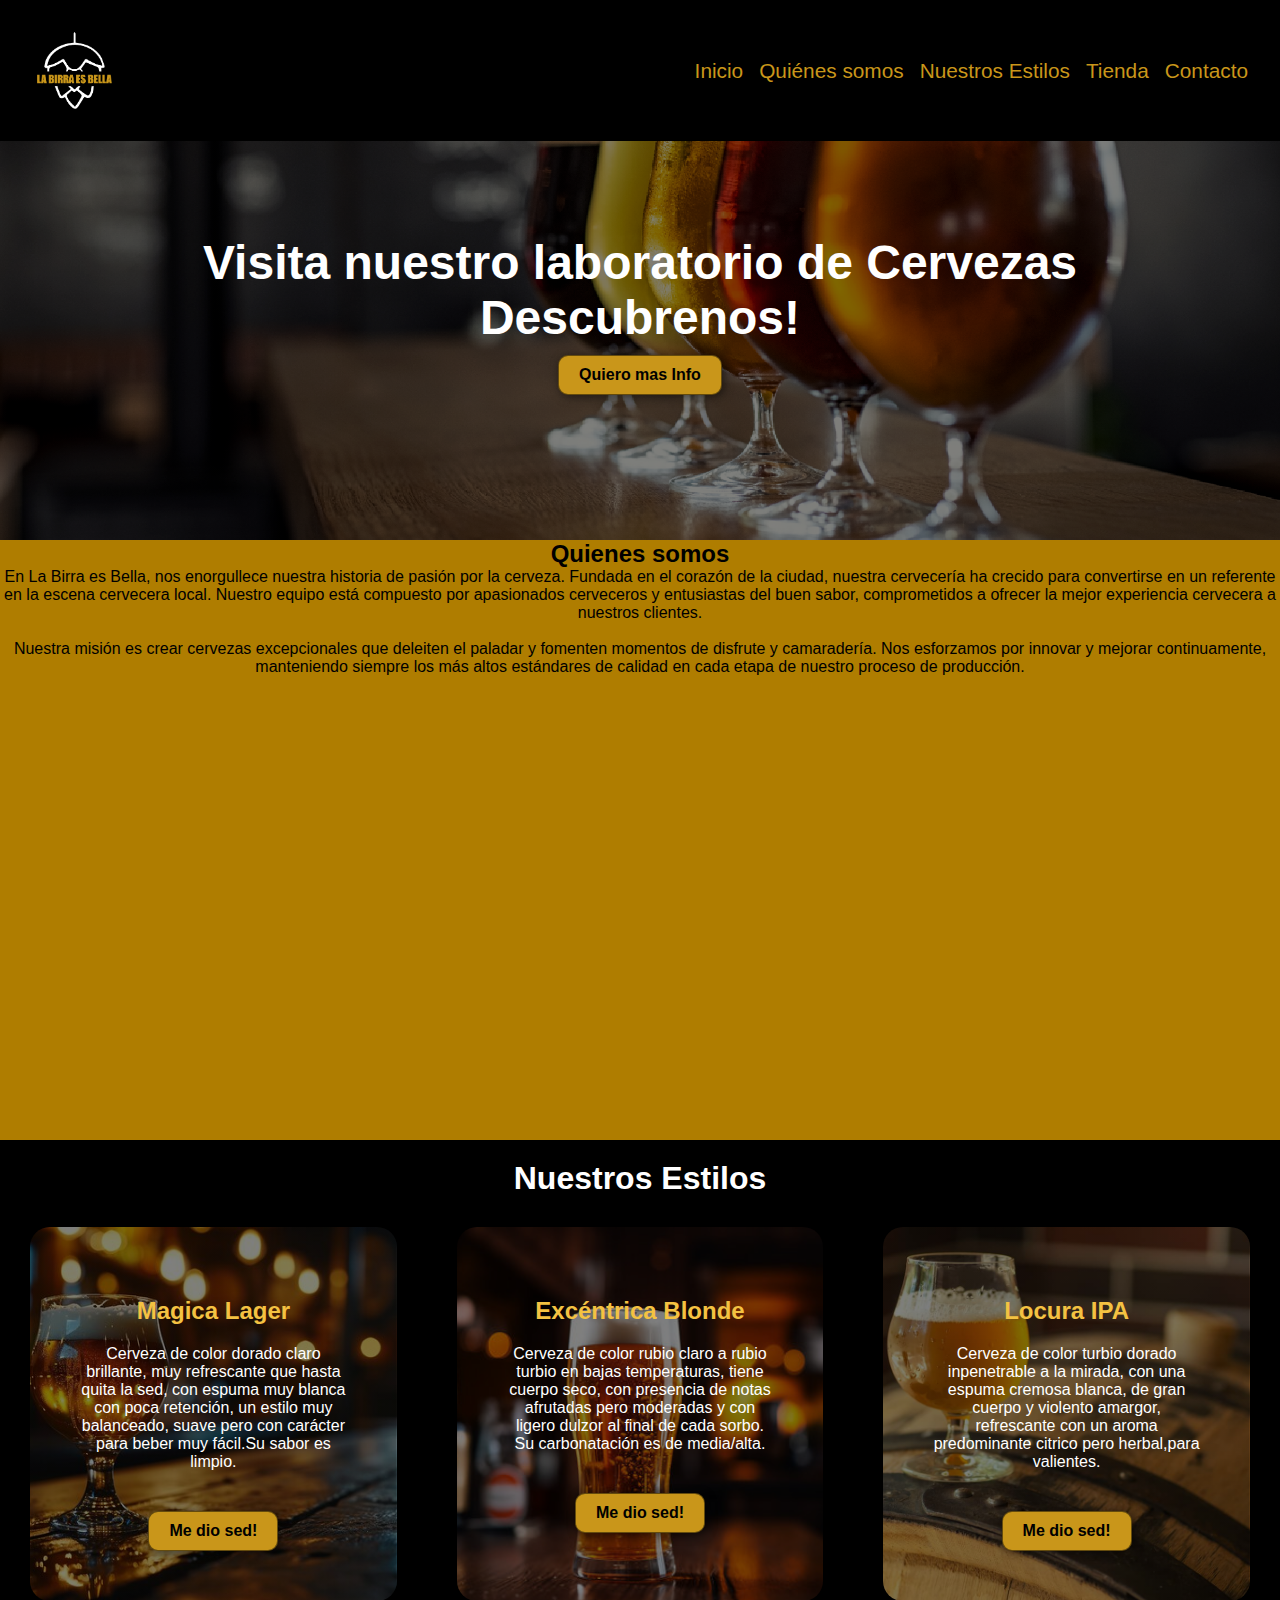
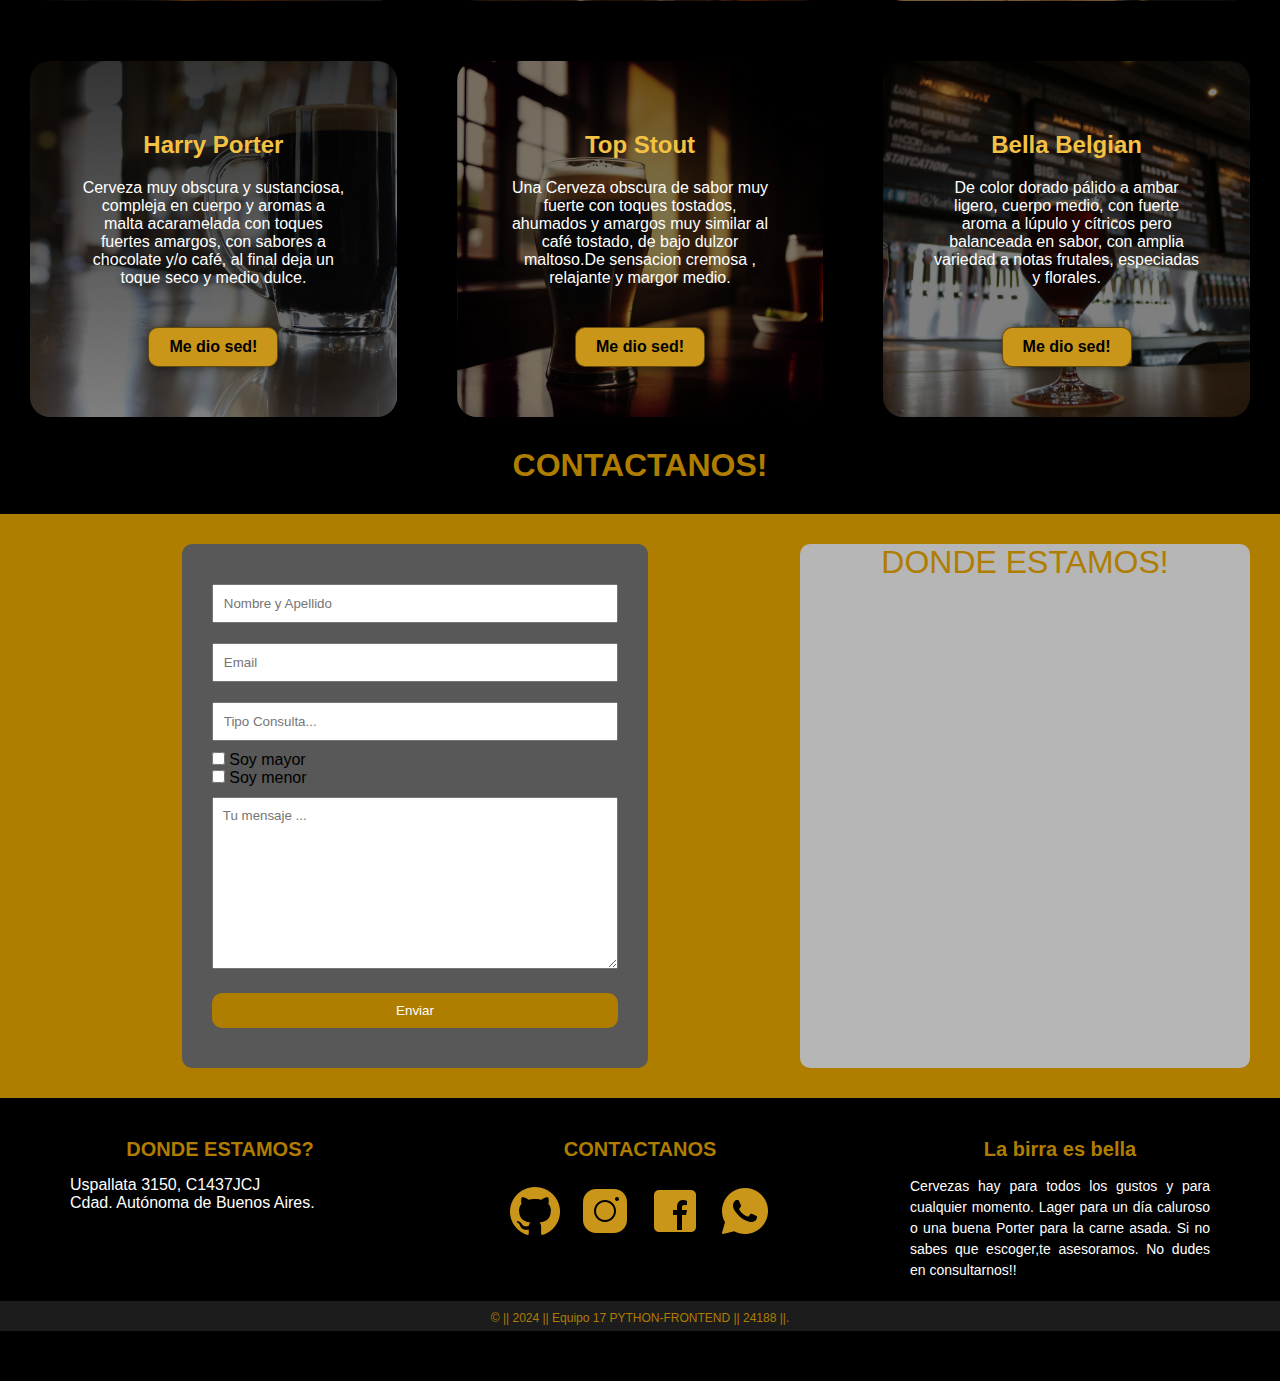
<file: index.html>
<!DOCTYPE html>
<html lang="es">
<head>
    <meta charset="UTF-8">
    <meta http-equiv="X-UA-Compatible" content="IE=edge">
    <meta name="viewport" content="width=device-width, initial-scale=1.0">
    <title>La Birra es Bella</title>
    <link rel="icon" sizes="16x16" href="img/icono.ico">
    <link rel="stylesheet" href="https://cdn.jsdelivr.net/npm/bootstrap-icons@1.10.3/font/bootstrap-icons.css">
    <link rel="stylesheet" href="./CSS/style.css">

</head>
<body> 
<!--                  MENU DE NAVEGACION YESY                           -->
    <header id="cabecera">
        <img class="logo" src="./img/logo.png" alt="Logo">
        <button id="abrir" class="abrir-menu"><i class="bi bi-list"></i></button>
        <nav class="nav" id="nav">
            <button class="cerrar-menu" id="cerrar"><i class="bi bi-x"></i></button>
            <ul class="nav-list">
                <li><a href="index.html#inicio">Inicio</a></li>
                <li><a href="index.html#quienes-somos">Quiénes somos</a></li>
                <li><a href="index.html#nuestros-estilos">Nuestros Estilos</a></li>
                <li><a href="tienda.html">Tienda</a></li>
                <li><a href="index.html#formulario-contacto">Contacto</a></li>
            </ul>
        </nav>
    </header>
        <section id="banner-cerveza">
            <div class="info-banner">
                <h2>Visita nuestro laboratorio de Cervezas<br>Descubrenos!</h2>
                    <form action=""> <!--agrear el link de la tienda-->
                    <button>Quiero mas Info</button>
                    </form>
            </div>
        </section>
<!--                CODIGO DE FACUNDO                       -->
    <section id="quienes-somos">
        <div class="container-quienes">
            <h2>Quienes somos</h2>
            <p>En La Birra es Bella, nos enorgullece nuestra historia de pasión por la cerveza. Fundada en el corazón de la ciudad, nuestra cervecería ha crecido para convertirse en un referente en la escena cervecera local. Nuestro equipo está compuesto por apasionados cerveceros y entusiastas del buen sabor, comprometidos a ofrecer la mejor experiencia cervecera a nuestros clientes.</p>
            <br>
            <p>Nuestra misión es crear cervezas excepcionales que deleiten el paladar y fomenten momentos de disfrute y camaradería. Nos esforzamos por innovar y mejorar continuamente, manteniendo siempre los más altos estándares de calidad en cada etapa de nuestro proceso de producción.</p>
        </div>
    </section>       
<!--                CODIGO DE YESY                      -->
    <section id="nuestros-estilos">
        <div class="container">
            <h2>Nuestros Estilos</h2>
            <div class="container-cartas">     
                <div class="carta">
                    <h3>Magica Lager</h3>
                    <p>Cerveza de color dorado claro brillante, muy refrescante que hasta quita la sed, con espuma muy blanca con poca retención, un estilo muy balanceado, suave pero con carácter para beber muy fácil.Su sabor es limpio.</p>
                    <form action=""> <!--agrear el link de la tienda-->
                        <button>Me dio sed!</button>
                    </form>
                </div>
                <div class="carta">
                    <h3>Excéntrica Blonde</h3>
                    <p>Cerveza de color rubio claro a rubio turbio en bajas temperaturas, tiene cuerpo seco, con presencia de notas afrutadas pero moderadas y con ligero dulzor al final de cada sorbo. Su carbonatación es de media/alta.</p>
                    <form action=""> <!--agrear el link del productode la tienda-->
                        <button>Me dio sed!</button>
                    </form>            
                </div>
                <div class="carta">
                    <h3>Locura IPA</h3>
                    <p>Cerveza de color turbio dorado inpenetrable a la mirada, con una espuma cremosa blanca, de gran cuerpo y violento amargor, refrescante con un aroma predominante citrico pero herbal,para valientes.</p>
                    <form action=""> <!--agrear el link del productode la tienda-->
                        <button>Me dio sed!</button>
                    </form>            
                </div>
                <div class="carta">
                    <h3>Harry Porter</h3>
                    <p>Cerveza muy obscura y sustanciosa, compleja en cuerpo y aromas a malta acaramelada con toques fuertes amargos, con sabores a chocolate y/o café, al final deja un toque seco y medio dulce.</p>
                    <form action=""> <!--agrear el link del producto de la tienda-->
                        <button>Me dio sed!</button>
                    </form>               
                </div>
                <div class="carta">
                    <h3>Top Stout</h3>
                    <p>Una Cerveza obscura de sabor muy fuerte con toques tostados, ahumados y amargos muy similar al café tostado, de bajo dulzor maltoso.De sensacion cremosa , relajante y margor medio.</p>
                    <form action=""> <!--agrear el link del producto de la tienda-->
                        <button>Me dio sed!</button>
                    </form>               
                </div>
                <div class="carta">
                    <h3>Bella Belgian</h3>
                    <p>De color dorado pálido a ambar ligero, cuerpo medio, con fuerte aroma a lúpulo y cítricos pero balanceada en sabor, con amplia variedad a notas frutales, especiadas y florales. </p>
                    <form action=""> <!--agrear el link del producto de la tienda-->
                        <button>Me dio sed!</button>
                    </form>               
                </div>    
            </div>
        </div>
    </section>

<!--    CODIGO DE CELESTE FORMULARIO CON VALIDACION -->
<section id="formulario-contacto">
    <h3 class="titulo-seccion">Contactanos!</h3>
    <div class="contenedor-general">
        <div class="contenedor-formulario">
            <form action="">
                <div class="datos">
                    <input type="text" placeholder="Nombre y Apellido" class="input-mitad">
                    <input type="text" placeholder="Email" class="input-mitad">            
                </div>
                <div class="consulta-usuario">
                    <input type="text" placeholder="Tipo Consulta..." class="input-full">
                </div>
                <div class="checkboxes">
                <div>
                    <input type="checkbox" id="soy-mayor">
                    <label for="soy-mayor">Soy mayor</label>
                </div>
                <div>
                    <input type="checkbox" id="soy-menor">
                    <label for="soy-menor">Soy menor</label>
                </div>
            </div>
            <div class="mensaje">
                <textarea name="Escribenos" id="" cols="30" rows="10" placeholder="Tu mensaje ..." class="input-full"></textarea>
            </div>
            <input type="submit" value="Enviar" class="boton-enviar">
            </form>
        </div>
        <div class="contenedor-mapa">
            <p class="titulo-seccion">Donde estamos!</p>
        <!-- Contenido del mapa de Google Maps -->
        <iframe src="https://www.google.com/maps/embed?pb=!1m18!1m12!1m3!1d3282.560252500462!2d-58.409777524325015!3d-34.640551459444225!2m3!1f0!2f0!3f0!3m2!1i1024!2i768!4f13.1!3m3!1m2!1s0x95bccb0de996fa65%3A0x47296bd9e98ee2ad!2sUspallata%203150%2C%20C1437JCJ%20Cdad.%20Aut%C3%B3noma%20de%20Buenos%20Aires!5e0!3m2!1ses-419!2sar!4v1713921578348!5m2!1ses-419!2sar" width="450" height="450" style="border:0;" allowfullscreen="" loading="lazy" referrerpolicy="no-referrer-when-downgrade" class="mapa-responsivo"></iframe>
    </div>
    </div>
</section>
<!-------------------------------FOOTER YESY-------------------------------->
    <footer class="footer">
        <div class="footer-container">
            <div class="footer-column">
            <h2 class="footer-title">DONDE ESTAMOS?</h2>
            <p class="footer-direc">Uspallata 3150, C1437JCJ <br>Cdad. Autónoma de Buenos Aires.</p>
        </div>

        <div class="footer-column">
            <h2 class="footer-title">CONTACTANOS</h2>
            <ul class="footer-social-list">
            <li class="footer-social-item">
                <a href="https://github.com/YesDovis" target="_blank" class="footer-social-link">
                <img src="img/icons8-github-50.png" alt="GITHUB">
                </a>
            </li>
            <li class="footer-social-item">
                <a href="https://github.com/lombardimatias" target="_blank" class="footer-social-link">
                <img src="img/icons8-instagram-50.png" alt="INSTAGRAM">
                </a>
            </li>
            <li class="footer-social-item">
                <a href="https://github.com/facundoriosds" target="_blank" class="footer-social-link">
                <img src="img/icons8-facebook-50.png" alt="FACEBOOK">
                </a>
            </li>
            <li class="footer-social-item">
                <a href="https://api.whatsapp.com/send?phone=your-phone-number" target="_blank" class="footer-social-link">
                <img src="img/icons8-whatsapp-50.png" alt="WHATSAPP">
                </a>
            </li>
            </ul>
        </div>

        <div class="footer-column">
            <h2 class="footer-title">La birra es bella</h2>
            <p class="footer-text">Cervezas hay para todos los gustos y para 
                cualquier momento. Lager para un día caluroso o una buena Porter para la 
                carne asada. Si no sabes que escoger,te asesoramos. 
                No dudes en consultarnos!!</p>
        </div>
        </div>

        <div class="footer-copyright">
        <p class="footer-copyright-text">&copy; || 2024 || Equipo 17 PYTHON-FRONTEND || 24188 ||.</p>
        </div>
    </footer>
    <script src="./JS/index.js"></script>
</body>
</html>
</file>
<file: CSS/style.css>
/*Globales->Buscar font sugiero : https://fonts.google.com/specimen/Poppins  */
* {
    margin: 0;
    padding: 0;
    box-sizing: border-box;
    font-family: sans-serif;
}

html{
    scroll-behavior: smooth;  /*Navegacion del la one mas amigable*/
}

body {
    margin: 0;
    background-color: #000000; 
}

button{
    font-size: 1em;
    font-weight: bold;
    padding: 10px 20px;
    margin-top: 10px;
    border-radius: 10px;
    border: 1px solid rgba(0, 0, 0, 0.5);
    box-shadow: 2px 2px 10px rgba(0, 0, 0, 0.5);
    color: black;
    background-color: #C9961A;
}

button:hover{
    background-color: #f9d67f;
}

/* con el global del contenedor nos va a que genera margenes automaticos x el ancho que indiquemos (mati si lo quitas seva hasta los extremos del viewport*/
.container{
    max-width: 1400px;
    margin: auto;
}
/*************** MENU DE NAVEGACION  ***************************/
header {
    display: flex;
    align-items: center;
    justify-content: space-between;
    padding: 2rem;
    background-color: #000000;
    position: fixed;
    width: 100%;
}
/* header>position fixed + ancho 100% se queda fijo*/
.logo {
    max-width: 5rem;
    transition: transform 0.2s ease-in-out; /* transicion de tiempo */
}

.logo:hover {
    transform: scale(1.1); /* Animacion: se expande un toke el logo */
}
.nav-list {
    list-style-type: none;
    display: flex;
    gap: 1rem;
}

.nav-list li a {
    text-decoration: none;
    color: #C9961A;
    transition: color 0.2s ease-in-out;
    font-size: 1.3rem; /* reveer si convien 1.2 o 1.5 cambiar en el media tambien*/
}

.nav-list li a:hover {
    color: #f9d67f;
}

.abrir-menu,
.cerrar-menu {
    display: none;
}

@media screen and (max-width: 700px) {
.abrir-menu,
.cerrar-menu {
    display: block;
    border: 0;
    font-size: 1.3rem;
    background-color: transparent;
    cursor: pointer;
}
.abrir-menu {
    color: #c9961a;
    }
.cerrar-menu {
    color: #c9961a;
    }
.nav {
    opacity: 0;
    visibility: hidden;
    display: flex;
    flex-direction: column;
    align-items: end;
    gap: 1rem;
    position: absolute;
    top: 0;
    right: 0;
    bottom: 0;
    background-color: #1c1c1c;
    padding: 2rem;
    box-shadow: 0 0 0 100vmax rgba(0, 0, 0, 0.5);
    }
    
.nav.visible {
    opacity: 1;
    visibility: visible;
}

.nav-list {
    flex-direction: column;
    align-items: end;
}

.nav-list li a {
    color: #ecececec;
}

}

/***************** Inicio BANNER INICIO********************/
#banner-cerveza{
    margin-top: 0px;
    padding-top: 0px;
    display: flex;
    align-items: center;
    justify-content: center;
    text-align: center;
    flex-direction: column;
    height: 60vh; /*altura del banner re ver so 40% 0 30%*/
    color: white;
    background-image: linear-gradient( /*filtro para diseño a las imagenes */
        0deg,/*diseccion del gradiente*/
        rgba(0,0,0,0.5),
        rgba(0,0,0,0.5)
    )
        ,url("/img/pupurrybeer.png");
    background-repeat: no-repeat; 
    background-size: cover; /* ancho del contenedor */
    background-position: center center; /*centra imagen siempre a contenedor */
}

#banner-cerveza h2{
    margin-top: 90px;
    font-size: 3em;
}
/*------------------------- Inicio Quienes Somos -------------------*/
#quienes-somos {
    height: 600px;
    background-color: #af7d00;
}
#quienes-somos p, h2{
    margin-left: 20 30px;
    text-align: center;}
/*-------------------- ----Inicio CARTAS ----------------------*/  

#nuestros-estilos .container-cartas{/*contenedor de las cartas*/
    display: flex; /*alinea las cartas*/
    flex-wrap: wrap; /*una bajo de ña otra*/
    justify-content: center;
    text-align: center;
}
#nuestros-estilos h2{
    font-size: 2em;
    display: block;
    text-align: center;
    margin-top: 20px;
    color: white;
}

#nuestros-estilos h3{
    font-size: 1.5em;
    margin: 20px;
    color: #f4c242;
}

#nuestros-estilos p{
    margin-bottom: 30px;
    color: white;
    color: white;
}

#nuestros-estilos .carta{
    flex: 0 0 calc(33.33% - 60px); /*tamaño d elas cartas*/
    flex-direction: column;
    background-position: center center;
    background-size: cover;
    padding: 50px 50px;
    margin: 30px;
    border-radius: 20px;
}
/* -------------------  filtro no tocar estetico de las imagenes--------------------*/
.carta:first-child{
    background-image: linear-gradient(
        0deg,
        rgba(0,0,0,0.5),
        rgba(0,0,0,0.5)
    )
    ,url("/img/cerveza-estilo-LAGER-servida-en-copa-cervecera.jpg");

}

.carta:nth-child(2){
    background-image: linear-gradient(
        0deg,
        rgba(0,0,0,0.5),
        rgba(0,0,0,0.5)
    )
    ,url("/img/cerveza-estilo-BLONDE-servida-en-copa-cervecera.jpg");
}

.carta:nth-child(3){
    background-image: linear-gradient(
        0deg,
        rgba(0,0,0,0.5),
        rgba(0,0,0,0.5)
    )
    ,url("/img/cerveza-estilo-IPA-servida-en-copa-cervecera.jpg");

}

.carta:nth-child(4){
    background-image: linear-gradient(
        0deg,
        rgba(0,0,0,0.5),
        rgba(0,0,0,0.8)
    )
    ,url("/img/cerveza-estilo-PORTER-servida-en-copa-cervecera.jpg");
}

.carta:nth-child(5){
    background-image: linear-gradient(
        0deg,
        rgba(0,0,0,0.5),
        rgba(0,0,0,0.5)
    )
    ,url("/img/cerveza-estilo-STOUT-servida-en-copa-cervecera.jpeg");

}

.carta:nth-child(6){
    background-image: linear-gradient(
        0deg,
        rgba(0,0,0,0.5),
        rgba(0,0,0,0.5)
    )
    ,url("/img/cerveza-estilo-BELGIAN-servida-en-copa-cervecera.jpg");

}

/*-------------------------------Inicio Contacto ------------------------*/


.contenedor-general{
    display: flex; 
    max-width: 1400px; 
    margin:auto; 
    padding: 30px;
}
.contenedor-general {
    background-color: #af7d00;
}

.contenedor-formulario {
    flex-direction: column;
    max-width: 500px;
    margin:auto;
    padding: 30px;
    background-color: #585858;
    border-radius: 10px;
}

.contenedor-mapa {
    flex-direction: column;
    max-width: 500px; 
    background-color: #b6b6b6;
    border-radius: 10px;
}

.mapa-responsivo {
    max-width: 500px;
    margin: auto;
    padding: 20px;

}

.titulo-seccion {
    text-align: center; 
    font-size: 2em; 
    color: #af7d00; 
    margin-bottom: 30px;
    text-transform: uppercase; 
}

.titulo-mapa {
    text-align: center;
    margin-top: px;
    font-size: 1.5em;
    color: black;
}

input[type="text"],textarea {
    width: 100%;
    padding: 10px;
    margin: 10px 0;
    box-sizing: border-box;
}

.checkbox {
    display: inline-block;
    margin-right: 10px;
}


.checkbox input[type="checkbox"] {
    margin-right: 10px;
}

.boton-enviar {
    width: 100%;
    padding: 10px;
    margin: 10px 0;
    box-sizing: border-box;
    background-color: #af7d00;
    color: white;
    border: none;
    border-radius: 10px;
    cursor: pointer;
}

/*---------------------------------Inicio Footer ------------------------------------*/

.footer {
    background-color: #000000;
    color: #fff;
    padding: 40px 0;
}

.footer-container {
    display: flex;
    flex-wrap: wrap;
    justify-content: space-between;
    align-items: flex-start;
    max-width: 1140px;
    margin: 0 auto;
}

.footer-column {
    width: 300px;
    margin-bottom: 10px;
}

.footer-title {
    font-size: 20px;
    font-weight: bold;
    margin-bottom: 15px;
    color: #af7d00;
    text-align: center;
}

.footer-direc p{
    text-align: center;
    padding: 10px;
}

.footer-list {
    list-style: none;
    padding: 0;
}

.footer-item {
    margin-bottom: 10px;
}

.footer-social-list {
    list-style: none;
    padding: 10px;
    display: flex;
    flex-wrap: wrap;
}

.footer-social-item {
    margin-inline: 10px;
}

.footer-social-link {    
    display: inline-block;
    font-size: 24px;
    color: #fff;
    transition: color 0.3s ease;
}

.footer-social-link:hover {
    transform: scale(1.1); /* Animacion: se expande un toke el logo */
}


.footer-text {
    font-size: 14px;
    line-height: 1.5;
    text-align: justify;
}

.footer-copyright {
    text-align: center;
    padding: 10px 0;
}

.footer-copyright-text {
    padding: 10px; 
    font-size: 12px;
    color: #af7d00;
    background-color: #1c1c1c;
    height: 30px;
}
</file>
